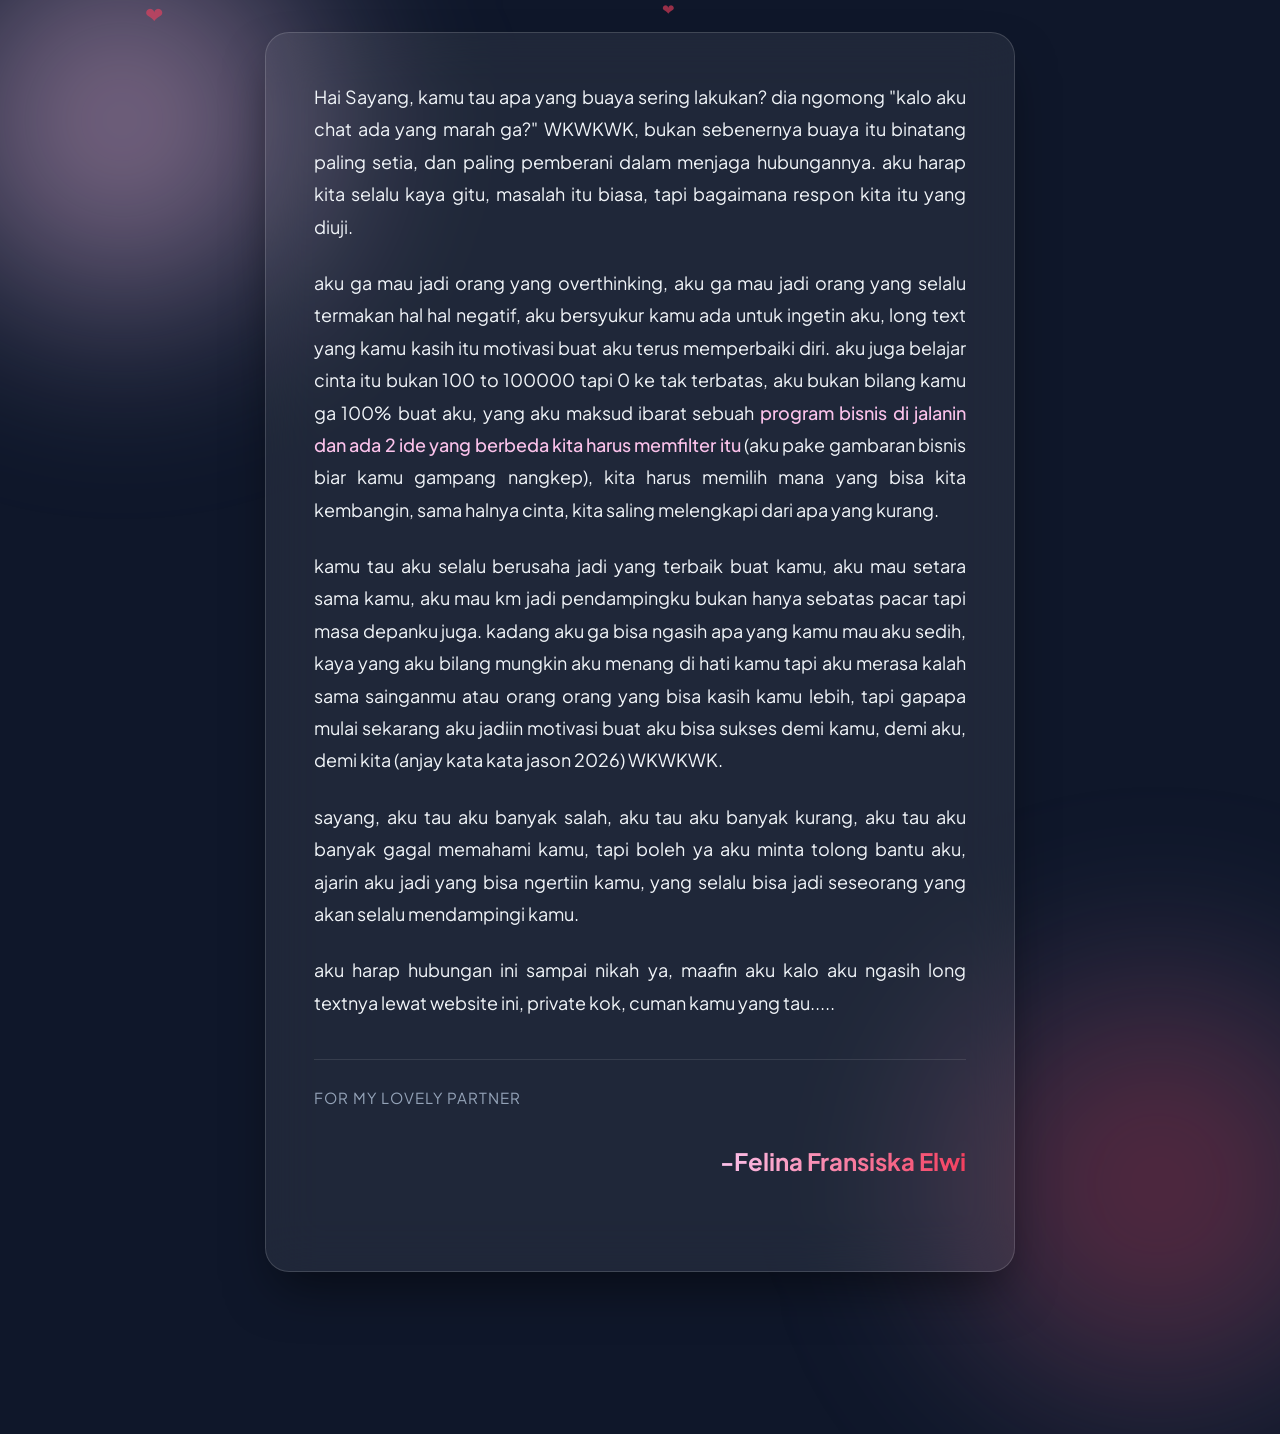
<file: index.html>
<!DOCTYPE html>
<html lang="id">
<head>
    <meta charset="UTF-8">
    <meta name="viewport" content="width=device-width, initial-scale=1.0">
    <title>Untuk Kamu</title>
    <!-- Menghubungkan file style.css -->
    <link rel="stylesheet" href="style.css">
</head>
<body>

    <!-- Container Animasi Background -->
    <div id="hearts-container"></div>

    <!-- Konten Utama -->
    <div class="glass-container">
        <div class="letter-content">
            <p>Hai Sayang, kamu tau apa yang buaya sering lakukan? dia ngomong "kalo aku chat ada yang marah ga?" WKWKWK, bukan sebenernya buaya itu binatang paling setia, dan paling pemberani dalam menjaga hubungannya. aku harap kita selalu kaya gitu, masalah itu biasa, tapi bagaimana respon kita itu yang diuji.</p>
            
            <p>aku ga mau jadi orang yang overthinking, aku ga mau jadi orang yang selalu termakan hal hal negatif, aku bersyukur kamu ada untuk ingetin aku, long text yang kamu kasih itu motivasi buat aku terus memperbaiki diri. aku juga belajar cinta itu bukan 100 to 100000 tapi 0 ke tak terbatas, aku bukan bilang kamu ga 100% buat aku, yang aku maksud ibarat sebuah <span class="highlight-text">program bisnis di jalanin dan ada 2 ide yang berbeda kita harus memfilter itu</span> (aku pake gambaran bisnis biar kamu gampang nangkep), kita harus memilih mana yang bisa kita kembangin, sama halnya cinta, kita saling melengkapi dari apa yang kurang.</p>
            
            <p>kamu tau aku selalu berusaha jadi yang terbaik buat kamu, aku mau setara sama kamu, aku mau km jadi pendampingku bukan hanya sebatas pacar tapi masa depanku juga. kadang aku ga bisa ngasih apa yang kamu mau aku sedih, kaya yang aku bilang mungkin aku menang di hati kamu tapi aku merasa kalah sama sainganmu atau orang orang yang bisa kasih kamu lebih, tapi gapapa mulai sekarang aku jadiin motivasi buat aku bisa sukses demi kamu, demi aku, demi kita (anjay kata kata jason 2026) WKWKWK.</p>
            
            <p>sayang, aku tau aku banyak salah, aku tau aku banyak kurang, aku tau aku banyak gagal memahami kamu, tapi boleh ya aku minta tolong bantu aku, ajarin aku jadi yang bisa ngertiin kamu, yang selalu bisa jadi seseorang yang akan selalu mendampingi kamu.</p>
            
            <p>aku harap hubungan ini sampai nikah ya, maafin aku kalo aku ngasih long textnya lewat website ini, private kok, cuman kamu yang tau.....</p>
            
            <div class="signature">
                <p class="label">for my lovely partner</p>
                <p class="name">-Felina Fransiska Elwi</p>
            </div>
        </div>
    </div>

    <!-- JavaScript untuk efek interaktif -->
    <script>
        function createHeart() {
            const heart = document.createElement('div');
            heart.innerHTML = '❤';
            heart.classList.add('heart');
            
            heart.style.left = Math.random() * 100 + 'vw';
            heart.style.fontSize = (Math.random() * 15 + 10) + 'px';
            heart.style.animationDuration = (Math.random() * 4 + 4) + 's';
            
            document.getElementById('hearts-container').appendChild(heart);
            
            setTimeout(() => {
                heart.remove();
            }, 8000);
        }

        setInterval(createHeart, 500);
    </script>
</body>
</html>
</file>
<file: style.css>
@import url('https://fonts.googleapis.com/css2?family=Plus+Jakarta+Sans:wght@400;500;600;700&display=swap');

* {
    box-sizing: border-box;
    margin: 0;
    padding: 0;
}

body {
    font-family: 'Plus Jakarta Sans', sans-serif;
    min-height: 100vh;
    display: flex;
    align-items: center;
    justify-content: center;
    background-color: #0f172a;
    overflow-x: hidden;
    position: relative;
    padding: 2rem 1rem;
}

body::before,
body::after {
    content: '';
    position: absolute;
    width: 500px;
    height: 500px;
    border-radius: 50%;
    background: radial-gradient(circle, rgba(251, 194, 235, 0.6) 0%, rgba(166, 193, 238, 0.1) 70%);
    filter: blur(80px);
    z-index: 0;
    animation: pulseAura 12s infinite alternate ease-in-out;
}

body::before {
    top: -10%;
    left: -10%;
}

body::after {
    bottom: -10%;
    right: -10%;
    background: radial-gradient(circle, rgba(244, 63, 94, 0.4) 0%, rgba(166, 193, 238, 0.1) 70%);
    animation-delay: -6s;
}

@keyframes pulseAura {
    0% {
        transform: translate(0, 0) scale(1);
    }
    100% {
        transform: translate(80px, 50px) scale(1.2);
    }
}

#hearts-container {
    position: absolute;
    top: 0;
    left: 0;
    width: 100%;
    height: 100%;
    pointer-events: none;
    overflow: hidden;
    z-index: 1;
}

.heart {
    position: absolute;
    color: rgba(244, 63, 94, 0.6);
    font-size: 1.5rem;
    pointer-events: none;
    animation: floatUp 6s linear infinite;
}

@keyframes floatUp {
    0% {
        transform: translateY(105vh) translateX(0) rotate(0deg);
        opacity: 1;
    }
    100% {
        transform: translateY(-10vh) translateX(50px) rotate(360deg);
        opacity: 0;
    }
}

.glass-container {
    background: rgba(255, 255, 255, 0.07);
    backdrop-filter: blur(25px);
    -webkit-backdrop-filter: blur(25px);
    border: 1px solid rgba(255, 255, 255, 0.15);
    border-radius: 24px;
    padding: 3rem;
    max-width: 750px;
    width: 100%;
    box-shadow: 0 25px 50px -12px rgba(0, 0, 0, 0.5);
    position: relative;
    z-index: 10;
    transition: transform 0.3s ease, box-shadow 0.3s ease;
}

.glass-container:hover {
    transform: translateY(-2px);
    border-color: rgba(255, 255, 255, 0.25);
    box-shadow: 0 30px 60px -10px rgba(244, 63, 94, 0.15);
}

.letter-content {
    color: #f1f5f9;
    font-size: 1.125rem;
    line-height: 1.8;
}

.letter-content p {
    margin-bottom: 1.5rem;
    text-align: justify;
}

.letter-content p:last-of-type {
    margin-bottom: 2.5rem;
}

.highlight-text {
    color: #fbc2eb;
    font-weight: 500;
}

.signature {
    text-align: right;
    margin-top: 2rem;
    border-top: 1px solid rgba(255, 255, 255, 0.1);
    padding-top: 1.5rem;
}

.signature .label {
    color: #94a3b8;
    font-size: 0.95rem;
    text-transform: uppercase;
    letter-spacing: 1px;
}

.signature .name {
    font-size: 1.5rem;
    font-weight: 700;
    background: linear-gradient(to right, #fbc2eb, #f43f5e);
    -webkit-background-clip: text;
    -webkit-text-fill-color: transparent;
    margin-top: 0.25rem;
    display: inline-block;
}

@media (max-width: 640px) {
    .glass-container {
        padding: 2rem 1.5rem;
    }
    
    .letter-content {
        font-size: 1rem;
        line-height: 1.7;
    }
    
    body::before, body::after {
        width: 300px;
        height: 300px;
    }
}
</file>
